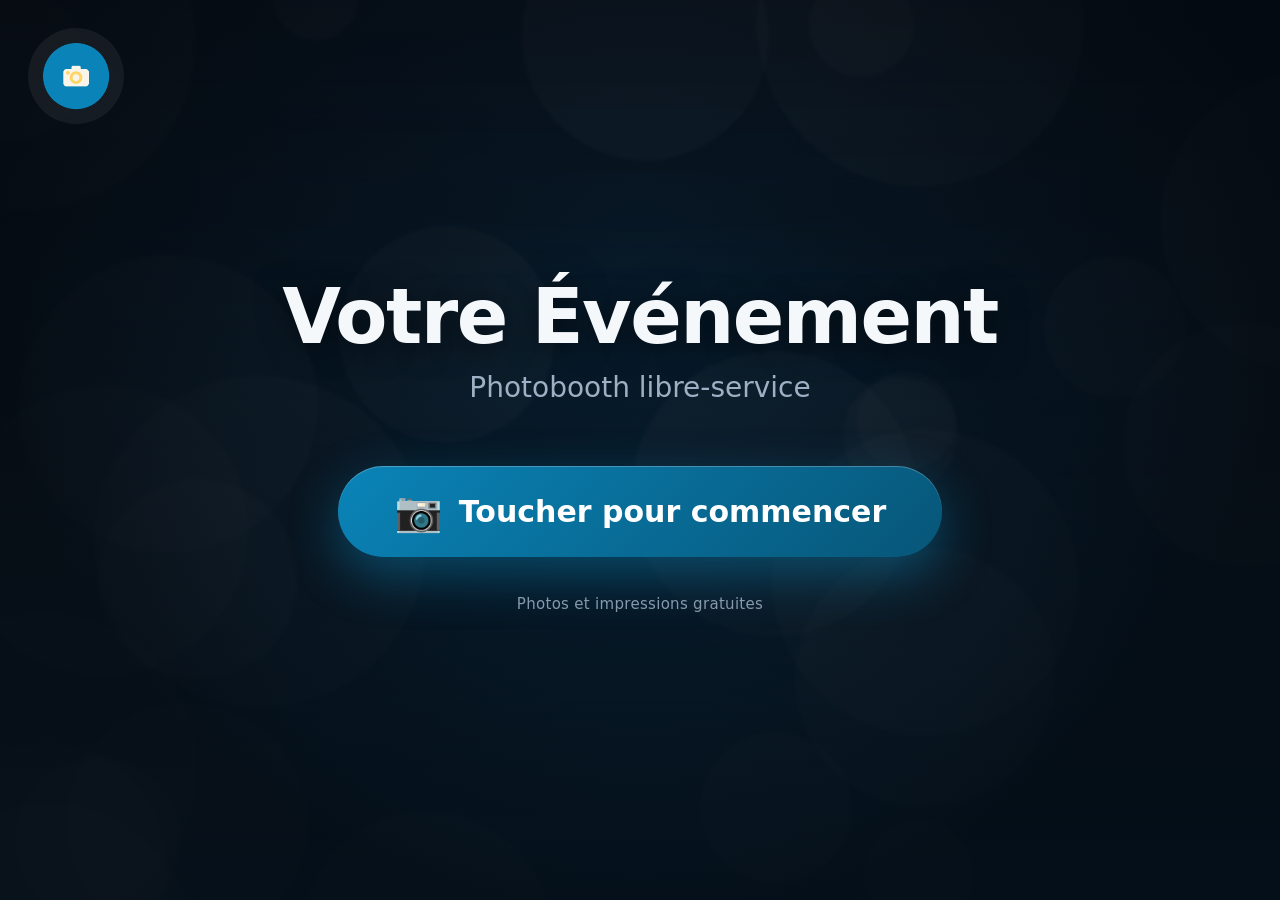
<file: index.html>
<!doctype html>
<html lang="fr">
<head>
<meta charset="utf-8" />
<meta name="viewport" content="width=device-width, initial-scale=1, maximum-scale=1, minimum-scale=1, user-scalable=no, viewport-fit=cover" />
<meta name="theme-color" content="#0a84b8" />
<meta name="color-scheme" content="dark light" />
<meta name="mobile-web-app-capable" content="yes" />
<meta name="apple-mobile-web-app-capable" content="yes" />
<meta name="apple-mobile-web-app-status-bar-style" content="black-translucent" />
<meta name="apple-mobile-web-app-title" content="Photobooth" />
<meta name="format-detection" content="telephone=no" />
<meta name="description" content="Borne photo (photobooth) en libre-service, installable en PWA, impression AirPrint vers Canon SELPHY CP1500." />
<title>Photobooth Événement</title>

<link rel="manifest" href="manifest.json" />
<link rel="icon" href="assets/icons/favicon-32.png" sizes="32x32" type="image/png" />
<link rel="icon" href="assets/icons/favicon-16.png" sizes="16x16" type="image/png" />
<link rel="apple-touch-icon" href="assets/icons/apple-touch-icon.png" />

<link rel="stylesheet" href="css/style.css" />
<link rel="stylesheet" href="css/animations.css" />
<link rel="stylesheet" href="css/print.css" media="print" />
</head>
<body>

<!-- ===================== APPLICATION (masquée à l'impression) ===================== -->
<div id="app" class="app">

  <!-- Bandeau d'erreurs / notifications, toujours au-dessus -->
  <div id="toast-root" class="toast-root" aria-live="polite"></div>

  <!-- ============ ÉCRAN 1 : ACCUEIL ============ -->
  <section id="screen-home" class="screen screen-home is-active" data-screen="home">
    <div class="home-bg" id="home-bg" aria-hidden="true"></div>
    <div class="home-veil" aria-hidden="true"></div>

    <button id="admin-hotspot" class="admin-hotspot" type="button" aria-label="Zone administrateur" tabindex="-1">
      <img id="home-logo" class="home-logo" src="assets/logos/logo-generic.png" alt="" />
    </button>

    <div class="home-content">
      <h1 id="home-title" class="home-title">Votre Événement</h1>
      <p id="home-subtitle" class="home-subtitle">Photobooth libre-service</p>
      <p id="home-date" class="home-date"></p>

      <button id="btn-start" class="btn-giant" type="button">
        <span class="btn-giant-icon">📷</span>
        <span class="btn-giant-label">Toucher pour commencer</span>
      </button>

      <p class="home-hint">Photos et impressions gratuites</p>
    </div>
  </section>

  <!-- ============ ÉCRAN 2 : CAMÉRA ============ -->
  <section id="screen-camera" class="screen screen-camera" data-screen="camera" hidden>
    <div class="camera-stage">
      <video id="camera-video" class="camera-video" autoplay playsinline muted></video>
      <div id="camera-flash" class="camera-flash" aria-hidden="true"></div>

      <div id="camera-error" class="camera-error" hidden>
        <div class="camera-error-icon">🚫</div>
        <p id="camera-error-text" class="camera-error-text">La caméra n'est pas accessible.</p>
        <button id="btn-camera-retry" class="btn-secondary" type="button">Réessayer</button>
        <button id="btn-camera-cancel" class="btn-ghost" type="button">Retour à l'accueil</button>
      </div>

      <div id="countdown-overlay" class="countdown-overlay" hidden>
        <div id="countdown-number" class="countdown-number">3</div>
      </div>

      <div id="camera-progress" class="camera-progress" hidden>
        <span id="camera-progress-text">Photo 1 sur 3</span>
      </div>

      <div class="camera-topbar">
        <button id="btn-camera-back" class="btn-round" type="button" aria-label="Annuler la séance">✕</button>
        <button id="btn-sound-toggle" class="btn-round" type="button" aria-label="Activer / couper le son">🔊</button>
      </div>

      <div class="camera-bottombar">
        <button id="btn-shoot" class="btn-shoot" type="button">
          <span class="btn-shoot-ring"></span>
        </button>
        <p class="camera-hint">Placez-vous dans le cadre, puis touchez le bouton</p>
      </div>
    </div>
  </section>

  <!-- ============ ÉCRAN 3 : CRÉATION DU MONTAGE ============ -->
  <section id="screen-composing" class="screen screen-composing" data-screen="composing" hidden>
    <div class="composing-box">
      <div class="spinner" aria-hidden="true"></div>
      <p class="composing-text">Création de votre photo…</p>
    </div>
  </section>

  <!-- ============ ÉCRAN 4 : APERÇU FINAL ============ -->
  <section id="screen-preview" class="screen screen-preview" data-screen="preview" hidden>
    <div class="preview-layout">
      <div class="preview-canvas-wrap">
        <img id="preview-image" class="preview-image" alt="Montage photo final" />
      </div>
      <div class="preview-panel">
        <h2 class="preview-title">Votre photo est prête !</h2>

        <div id="preview-copies" class="preview-copies">
          <span class="preview-copies-label">Exemplaires suggérés</span>
          <div class="preview-copies-buttons">
            <button class="btn-copies" data-copies="1" type="button">1</button>
            <button class="btn-copies" data-copies="2" type="button">2</button>
          </div>
          <p class="preview-copies-note">Le nombre définitif se confirme dans la fenêtre d'impression AirPrint.</p>
        </div>

        <button id="btn-print" class="btn-giant btn-giant-accent" type="button">
          <span class="btn-giant-icon">🖨️</span>
          <span class="btn-giant-label">Imprimer</span>
        </button>
        <button id="btn-retake" class="btn-secondary" type="button">↺ Refaire les photos</button>
        <button id="btn-finish" class="btn-ghost" type="button">Terminer sans imprimer</button>
      </div>
    </div>
  </section>

  <!-- ============ ÉCRAN 5 : FIN ============ -->
  <section id="screen-end" class="screen screen-end" data-screen="end" hidden>
    <div class="end-box">
      <div class="end-check">✔</div>
      <h2 class="end-title">Merci !</h2>
      <p class="end-sub">Retour à l'accueil dans <span id="end-countdown">5</span> s…</p>
      <button id="btn-end-now" class="btn-secondary" type="button">Revenir maintenant</button>
    </div>
  </section>

  <!-- ============ MODALE PIN ADMIN ============ -->
  <div id="modal-pin" class="modal" hidden>
    <div class="modal-box modal-pin-box">
      <h2 class="modal-title">Accès administrateur</h2>
      <p class="modal-sub">Saisissez le code PIN</p>
      <div id="pin-dots" class="pin-dots">
        <span class="pin-dot"></span><span class="pin-dot"></span><span class="pin-dot"></span><span class="pin-dot"></span>
      </div>
      <div id="pin-error" class="pin-error" hidden>Code incorrect</div>
      <div class="pin-pad">
        <button class="pin-key" data-key="1" type="button">1</button>
        <button class="pin-key" data-key="2" type="button">2</button>
        <button class="pin-key" data-key="3" type="button">3</button>
        <button class="pin-key" data-key="4" type="button">4</button>
        <button class="pin-key" data-key="5" type="button">5</button>
        <button class="pin-key" data-key="6" type="button">6</button>
        <button class="pin-key" data-key="7" type="button">7</button>
        <button class="pin-key" data-key="8" type="button">8</button>
        <button class="pin-key" data-key="9" type="button">9</button>
        <button class="pin-key pin-key-ghost" data-key="cancel" type="button">Annuler</button>
        <button class="pin-key" data-key="0" type="button">0</button>
        <button class="pin-key pin-key-ghost" data-key="back" type="button">⌫</button>
      </div>
    </div>
  </div>

  <!-- ============ PANNEAU ADMINISTRATEUR ============ -->
  <section id="screen-admin" class="screen screen-admin" data-screen="admin" hidden>
    <header class="admin-header">
      <h1>Administration</h1>
      <button id="btn-admin-close" class="btn-secondary" type="button">Fermer et revenir à l'accueil</button>
    </header>

    <nav class="admin-tabs" id="admin-tabs">
      <button class="admin-tab is-active" data-tab="general" type="button">Général</button>
      <button class="admin-tab" data-tab="apparence" type="button">Apparence</button>
      <button class="admin-tab" data-tab="photos" type="button">Photos</button>
      <button class="admin-tab" data-tab="impression" type="button">Impression</button>
      <button class="admin-tab" data-tab="calibration" type="button">Calibration</button>
      <button class="admin-tab" data-tab="galerie" type="button">Galerie</button>
      <button class="admin-tab" data-tab="stockage" type="button">Stockage</button>
    </nav>

    <div class="admin-content">

      <!-- Général -->
      <div class="admin-panel is-active" data-panel="general">
        <div class="field-grid">
          <label class="field"><span>Nom de l'événement</span><input id="set-eventName" type="text" maxlength="60" /></label>
          <label class="field"><span>Sous-titre</span><input id="set-eventSubtitle" type="text" maxlength="80" /></label>
          <label class="field"><span>Date de l'événement</span><input id="set-eventDate" type="date" /></label>
          <label class="field"><span>Message personnalisé (sur le montage)</span><input id="set-customMessage" type="text" maxlength="80" /></label>
          <label class="field field-check"><input id="set-soundEnabled" type="checkbox" /><span>Activer les sons</span></label>
          <label class="field field-check"><input id="set-flashEnabled" type="checkbox" /><span>Activer le flash blanc à l'écran</span></label>
          <label class="field field-check"><input id="set-saveLocalPhotos" type="checkbox" /><span>Conserver les photos dans la galerie locale</span></label>
          <label class="field field-check"><input id="set-autoReturnHome" type="checkbox" /><span>Retour automatique à l'accueil</span></label>
          <label class="field"><span>Durée écran de fin (secondes)</span><input id="set-finalScreenDuration" type="number" min="3" max="60" /></label>
          <label class="field"><span>Délai d'inactivité avant annulation (secondes)</span><input id="set-inactivityTimeout" type="number" min="15" max="600" /></label>
        </div>
      </div>

      <!-- Apparence -->
      <div class="admin-panel" data-panel="apparence">
        <div class="field-grid">
          <label class="field"><span>Thème</span>
            <select id="set-theme">
              <option value="generic">Générique élégant</option>
              <option value="sarah18">Sarah – 18 ans</option>
            </select>
          </label>
          <label class="field"><span>Couleur principale</span><input id="set-primaryColor" type="color" /></label>
          <label class="field"><span>Couleur secondaire</span><input id="set-secondaryColor" type="color" /></label>
          <label class="field"><span>Orientation du montage</span>
            <select id="set-orientation">
              <option value="landscape">Paysage (1800×1200)</option>
              <option value="portrait">Portrait (1200×1800)</option>
            </select>
          </label>
          <label class="field field-file"><span>Image d'accueil (fond)</span><input id="set-homeImage" type="file" accept="image/*" /></label>
          <label class="field field-file"><span>Logo</span><input id="set-logo" type="file" accept="image/*" /></label>
          <label class="field field-file"><span>Cadre PNG (transparent, appliqué sur le montage)</span><input id="set-frame" type="file" accept="image/png" /></label>
        </div>
        <div class="admin-preview-row">
          <div class="admin-preview-item"><span>Fond</span><img id="prev-homeImage" alt="" /></div>
          <div class="admin-preview-item"><span>Logo</span><img id="prev-logo" alt="" /></div>
          <div class="admin-preview-item"><span>Cadre</span><img id="prev-frame" alt="" /></div>
        </div>
      </div>

      <!-- Photos -->
      <div class="admin-panel" data-panel="photos">
        <div class="field-grid">
          <label class="field"><span>Disposition du montage</span>
            <select id="set-layout">
              <option value="single">Une grande photo</option>
              <option value="duo">Deux photos côte à côte</option>
              <option value="grid4">Quatre photos (grille 2×2)</option>
              <option value="strip3">Trois photos verticales (photomaton)</option>
            </select>
          </label>
          <label class="field"><span>Nombre de photos à prendre</span><input id="set-photoCount" type="number" min="1" max="6" /></label>
          <label class="field"><span>Durée du compte à rebours (secondes)</span><input id="set-countdownDuration" type="number" min="1" max="10" /></label>
          <label class="field"><span>Délai entre les photos (secondes)</span><input id="set-delayBetweenPhotos" type="number" min="1" max="10" /></label>
        </div>
      </div>

      <!-- Impression -->
      <div class="admin-panel" data-panel="impression">
        <div class="field-grid">
          <label class="field field-check"><input id="set-printingEnabled" type="checkbox" /><span>Impression activée</span></label>
          <label class="field field-check"><input id="set-autoPrint" type="checkbox" /><span>Lancer l'impression automatiquement (sans toucher « Imprimer »)</span></label>
          <label class="field"><span>Nombre de copies suggéré</span><input id="set-copiesSuggested" type="number" min="1" max="9" /></label>
        </div>
        <p class="admin-note">Le bouton « Imprimer » ouvre directement la fenêtre système de choix d'imprimante (« Options ») : l'invité n'a qu'à toucher l'imprimante Canon SELPHY CP1500 puis « Imprimer », sans étape intermédiaire à comprendre. Pour des raisons de sécurité d'iPadOS, une web-app ne peut jamais envoyer une impression 100&nbsp;% silencieuse : c'est une protection système d'Apple, identique pour tous les sites et toutes les PWA. Avec « Lancer l'impression automatiquement », cette fenêtre s'ouvre toute seule dès que la photo est prête — il reste uniquement l'appui final sur « Imprimer », qu'aucune application web ne peut supprimer.</p>
      </div>

      <!-- Calibration -->
      <div class="admin-panel" data-panel="calibration">
        <div class="field-grid">
          <label class="field"><span>Zoom (90–110 %)</span><input id="cal-zoom" type="range" min="90" max="110" step="1" /></label>
          <label class="field"><span>Décalage horizontal (px)</span><input id="cal-offsetX" type="range" min="-60" max="60" step="1" /></label>
          <label class="field"><span>Décalage vertical (px)</span><input id="cal-offsetY" type="range" min="-60" max="60" step="1" /></label>
          <label class="field"><span>Mode</span>
            <select id="cal-fillMode">
              <option value="fill">Remplir le papier (peut rogner)</option>
              <option value="contain">Conserver toute l'image</option>
            </select>
          </label>
          <label class="field"><span>Rotation papier</span>
            <select id="cal-rotation">
              <option value="landscape">Paysage</option>
              <option value="portrait">Portrait</option>
            </select>
          </label>
        </div>
        <button id="btn-cal-test" class="btn-secondary" type="button">Aperçu d'impression test</button>
        <button id="btn-cal-reset" class="btn-ghost" type="button">Réinitialiser la calibration</button>
      </div>

      <!-- Galerie -->
      <div class="admin-panel" data-panel="galerie">
        <div class="gallery-toolbar">
          <button id="btn-gallery-export" class="btn-secondary" type="button">Exporter la galerie</button>
          <button id="btn-gallery-clear" class="btn-danger" type="button">Supprimer toutes les photos</button>
        </div>
        <div id="gallery-grid" class="gallery-grid"></div>
        <p id="gallery-empty" class="admin-note" hidden>Aucune session enregistrée pour le moment.</p>
      </div>

      <!-- Stockage -->
      <div class="admin-panel" data-panel="stockage">
        <div class="field-grid">
          <label class="field"><span>Nombre maximum de sessions conservées</span><input id="set-maxSessions" type="number" min="10" max="500" /></label>
          <label class="field"><span>Nouveau code PIN administrateur</span><input id="set-adminPin" type="text" inputmode="numeric" pattern="[0-9]*" maxlength="8" /></label>
        </div>
        <div id="storage-usage" class="storage-usage"></div>
        <div class="admin-danger-zone">
          <button id="btn-reset-all" class="btn-danger" type="button">Réinitialisation complète de l'application</button>
        </div>
      </div>

    </div>
  </section>

</div>

<!-- ===================== ZONE D'IMPRESSION (visible uniquement à l'impression) ===================== -->
<div id="print-root" class="print-root">
  <img id="print-image" class="print-image" alt="Montage à imprimer" />
</div>

<script src="js/storage.js" defer></script>
<script src="js/settings.js" defer></script>
<script src="js/camera.js" defer></script>
<script src="js/capture.js" defer></script>
<script src="js/composer.js" defer></script>
<script src="js/printer.js" defer></script>
<script src="js/gallery.js" defer></script>
<script src="js/admin.js" defer></script>
<script src="js/router.js" defer></script>
<script src="js/pwa.js" defer></script>
<script src="js/app.js" defer></script>
</body>
</html>
</file>
<file: css/style.css>
/* =========================================================================
   Photobooth — feuille de style principale
   Conçue pour iPad en mode paysage, utilisation tactile en borne.
   ========================================================================= */

:root {
  --color-primary: #0a84b8;
  --color-primary-dark: #063c5a;
  --color-secondary: #ffb703;
  --color-bg: #060a12;
  --color-surface: #0f1722;
  --color-surface-2: #16212f;
  --color-text: #f5f8fb;
  --color-muted: #9db0c4;
  --color-danger: #e34b4b;
  --color-success: #2fbf71;
  --radius-lg: 28px;
  --radius-md: 18px;
  --radius-sm: 12px;
  --tap: 64px;
  --safe-top: env(safe-area-inset-top, 0px);
  --safe-bottom: env(safe-area-inset-bottom, 0px);
  --safe-left: env(safe-area-inset-left, 0px);
  --safe-right: env(safe-area-inset-right, 0px);
  --shadow-lg: 0 24px 60px rgba(0, 0, 0, 0.45);
  --font: -apple-system, BlinkMacSystemFont, "SF Pro Display", "SF Pro Text",
    system-ui, "Segoe UI", Roboto, Helvetica, Arial, sans-serif;
}

/* ---------- Reset minimal + mode "borne" (anti-gestes indésirables) ---------- */
* {
  box-sizing: border-box;
  -webkit-tap-highlight-color: transparent;
}

html, body {
  height: 100%;
  overflow: hidden;
  overscroll-behavior: none;
  background: var(--color-bg);
  color: var(--color-text);
}

body {
  margin: 0;
  font-family: var(--font);
  position: fixed;
  inset: 0;
  width: 100%;
  -webkit-user-select: none;
  user-select: none;
  -webkit-touch-callout: none;
  touch-action: manipulation;
}

img { -webkit-user-drag: none; user-drag: none; pointer-events: none; }
button, input, select { font: inherit; color: inherit; }
button { cursor: pointer; }
input, select { -webkit-user-select: text; user-select: text; }

button, a { -webkit-touch-callout: none; }

::selection { background: transparent; }

/* ---------- App shell ---------- */
.app {
  position: absolute;
  inset: 0;
  overflow: hidden;
}

.screen {
  position: absolute;
  inset: 0;
  display: flex;
  flex-direction: column;
  align-items: center;
  justify-content: center;
  opacity: 0;
  pointer-events: none;
  transform: scale(1.01);
  transition: opacity 0.32s ease, transform 0.32s ease;
}

.screen.is-active {
  opacity: 1;
  pointer-events: auto;
  transform: scale(1);
}

.screen[hidden] { display: none; }

/* =========================================================================
   ÉCRAN ACCUEIL
   ========================================================================= */
.screen-home {
  background: linear-gradient(180deg, #071019 0%, #050a12 100%);
}

.home-bg {
  position: absolute;
  inset: 0;
  background-size: cover;
  background-position: center;
  background-image: var(--home-bg-image, none);
  transform: scale(1.02);
}

.home-veil {
  position: absolute;
  inset: 0;
  background: radial-gradient(circle at 50% 30%, rgba(6, 12, 20, 0.35), rgba(4, 8, 14, 0.86) 72%);
}

.admin-hotspot {
  position: absolute;
  top: calc(28px + var(--safe-top));
  left: calc(28px + var(--safe-left));
  width: 96px;
  height: 96px;
  border-radius: 50%;
  border: none;
  background: rgba(255, 255, 255, 0.06);
  display: grid;
  place-items: center;
  padding: 14px;
  z-index: 5;
}
.home-logo { width: 100%; height: 100%; object-fit: contain; border-radius: 50%; }

.home-content {
  position: relative;
  z-index: 2;
  display: flex;
  flex-direction: column;
  align-items: center;
  text-align: center;
  gap: 10px;
  padding: 24px;
  max-width: min(900px, 92vw);
}

.home-title {
  font-size: clamp(38px, 6vw, 76px);
  font-weight: 800;
  letter-spacing: -0.02em;
  margin: 0;
  text-shadow: 0 6px 30px rgba(0, 0, 0, 0.5);
}

.home-subtitle {
  font-size: clamp(18px, 2.4vw, 28px);
  color: var(--color-muted);
  margin: 0 0 6px;
}

.home-date {
  font-size: clamp(14px, 1.6vw, 18px);
  color: var(--color-muted);
  margin: 0 0 18px;
  text-transform: capitalize;
}

.btn-giant {
  margin-top: 18px;
  display: inline-flex;
  align-items: center;
  gap: 16px;
  padding: 26px 56px;
  border-radius: 999px;
  border: none;
  background: linear-gradient(135deg, var(--color-primary), var(--color-primary-dark));
  color: #fff;
  font-size: clamp(22px, 2.6vw, 30px);
  font-weight: 700;
  box-shadow: 0 18px 50px rgba(10, 132, 184, 0.45), inset 0 1px 0 rgba(255, 255, 255, 0.25);
  min-height: calc(var(--tap) + 20px);
  transition: transform 0.15s ease, box-shadow 0.15s ease;
}
.btn-giant:active { transform: scale(0.96); }
.btn-giant-accent {
  background: linear-gradient(135deg, var(--color-secondary), #d98a00);
  box-shadow: 0 18px 50px rgba(255, 183, 3, 0.4), inset 0 1px 0 rgba(255, 255, 255, 0.3);
}
.btn-giant-icon { font-size: 1.3em; line-height: 1; }

.home-hint {
  margin-top: 28px;
  font-size: 15px;
  color: var(--color-muted);
  opacity: 0.85;
  letter-spacing: 0.02em;
}

/* =========================================================================
   ÉCRAN CAMÉRA
   ========================================================================= */
.screen-camera { background: #000; }

.camera-stage {
  position: absolute;
  inset: 0;
  overflow: hidden;
  background: #000;
}

.camera-video {
  position: absolute;
  inset: 0;
  width: 100%;
  height: 100%;
  object-fit: cover;
  transform: scaleX(-1); /* effet miroir en aperçu uniquement */
  background: #000;
}

.camera-flash {
  position: absolute;
  inset: 0;
  background: #fff;
  opacity: 0;
  pointer-events: none;
  z-index: 8;
}
.camera-flash.is-firing { animation: flashPop 260ms ease-out; }

.countdown-overlay {
  position: absolute;
  inset: 0;
  display: grid;
  place-items: center;
  z-index: 6;
  background: rgba(0, 0, 0, 0.15);
}
.countdown-number {
  font-size: clamp(140px, 24vw, 280px);
  font-weight: 800;
  color: #fff;
  text-shadow: 0 12px 50px rgba(0, 0, 0, 0.6);
}

.camera-progress {
  position: absolute;
  top: calc(30px + var(--safe-top));
  left: 50%;
  transform: translateX(-50%);
  background: rgba(0, 0, 0, 0.5);
  padding: 10px 24px;
  border-radius: 999px;
  font-size: 18px;
  font-weight: 600;
  z-index: 6;
  backdrop-filter: blur(6px);
}

.camera-topbar {
  position: absolute;
  top: calc(24px + var(--safe-top));
  left: calc(24px + var(--safe-left));
  right: calc(24px + var(--safe-right));
  display: flex;
  justify-content: space-between;
  z-index: 7;
}

.btn-round {
  width: var(--tap);
  height: var(--tap);
  border-radius: 50%;
  border: none;
  background: rgba(20, 24, 30, 0.55);
  color: #fff;
  font-size: 22px;
  backdrop-filter: blur(6px);
}
.btn-round:active { background: rgba(20, 24, 30, 0.8); }

.camera-bottombar {
  position: absolute;
  bottom: calc(40px + var(--safe-bottom));
  left: 0;
  right: 0;
  display: flex;
  flex-direction: column;
  align-items: center;
  gap: 14px;
  z-index: 7;
}

.btn-shoot {
  width: 104px;
  height: 104px;
  border-radius: 50%;
  border: 6px solid rgba(255, 255, 255, 0.9);
  background: rgba(255, 255, 255, 0.15);
  display: grid;
  place-items: center;
}
.btn-shoot-ring {
  width: 80px;
  height: 80px;
  border-radius: 50%;
  background: #fff;
  transition: transform 0.12s ease;
}
.btn-shoot:active .btn-shoot-ring { transform: scale(0.82); }

.camera-hint {
  color: #fff;
  font-size: 16px;
  background: rgba(0, 0, 0, 0.4);
  padding: 8px 18px;
  border-radius: 999px;
  margin: 0;
}

.camera-error {
  position: absolute;
  inset: 0;
  z-index: 9;
  display: flex;
  flex-direction: column;
  align-items: center;
  justify-content: center;
  gap: 16px;
  background: #0a0e15;
  padding: 24px;
  text-align: center;
}
.camera-error-icon { font-size: 56px; }
.camera-error-text { font-size: 20px; max-width: 520px; color: var(--color-muted); }
.camera-error[hidden],
.countdown-overlay[hidden],
.camera-progress[hidden] { display: none; }

/* =========================================================================
   ÉCRAN COMPOSITION
   ========================================================================= */
.composing-box {
  display: flex;
  flex-direction: column;
  align-items: center;
  gap: 24px;
}
.spinner {
  width: 84px;
  height: 84px;
  border-radius: 50%;
  border: 8px solid rgba(255, 255, 255, 0.12);
  border-top-color: var(--color-primary);
  animation: spin 0.9s linear infinite;
}
.composing-text {
  font-size: 24px;
  font-weight: 600;
  color: var(--color-muted);
}

/* =========================================================================
   ÉCRAN APERÇU FINAL
   ========================================================================= */
.screen-preview { background: var(--color-bg); }

.preview-layout {
  display: flex;
  align-items: center;
  justify-content: center;
  gap: 40px;
  width: 100%;
  height: 100%;
  padding: calc(28px + var(--safe-top)) calc(40px + var(--safe-right)) calc(28px + var(--safe-bottom)) calc(40px + var(--safe-left));
}

.preview-canvas-wrap {
  flex: 1 1 auto;
  height: 100%;
  max-width: 62%;
  display: flex;
  align-items: center;
  justify-content: center;
}

.preview-image {
  max-width: 100%;
  max-height: 100%;
  border-radius: var(--radius-md);
  box-shadow: var(--shadow-lg);
  background: #fff;
}

.preview-panel {
  flex: 0 0 340px;
  display: flex;
  flex-direction: column;
  gap: 14px;
}
.preview-title { font-size: 26px; margin: 0 0 6px; }

.preview-copies {
  background: var(--color-surface);
  border-radius: var(--radius-md);
  padding: 16px;
}
.preview-copies-label { display: block; font-size: 14px; color: var(--color-muted); margin-bottom: 10px; }
.preview-copies-buttons { display: flex; gap: 10px; }
.btn-copies {
  flex: 1;
  min-height: 56px;
  border-radius: var(--radius-sm);
  border: 2px solid rgba(255, 255, 255, 0.14);
  background: transparent;
  color: var(--color-text);
  font-size: 20px;
  font-weight: 700;
}
.btn-copies.is-active { border-color: var(--color-primary); background: rgba(10, 132, 184, 0.18); }
.preview-copies-note { font-size: 12px; color: var(--color-muted); margin: 10px 0 0; line-height: 1.4; }

.preview-panel .btn-giant { width: 100%; justify-content: center; margin-top: 4px; }

.btn-secondary {
  min-height: var(--tap);
  border-radius: var(--radius-sm);
  border: 2px solid rgba(255, 255, 255, 0.16);
  background: rgba(255, 255, 255, 0.04);
  color: var(--color-text);
  font-size: 18px;
  font-weight: 600;
  padding: 0 22px;
}
.btn-secondary:active { background: rgba(255, 255, 255, 0.1); }

.btn-ghost {
  min-height: var(--tap);
  border-radius: var(--radius-sm);
  border: none;
  background: transparent;
  color: var(--color-muted);
  font-size: 16px;
  padding: 0 22px;
}

.btn-danger {
  min-height: var(--tap);
  border-radius: var(--radius-sm);
  border: 2px solid rgba(227, 75, 75, 0.5);
  background: rgba(227, 75, 75, 0.12);
  color: #ff9b9b;
  font-size: 16px;
  font-weight: 600;
  padding: 0 22px;
}

/* =========================================================================
   ÉCRAN FIN
   ========================================================================= */
.end-box { display: flex; flex-direction: column; align-items: center; gap: 14px; text-align: center; }
.end-check {
  width: 96px; height: 96px; border-radius: 50%;
  background: rgba(47, 191, 113, 0.15);
  border: 3px solid var(--color-success);
  color: var(--color-success);
  font-size: 44px;
  display: grid; place-items: center;
}
.end-title { font-size: 34px; margin: 0; }
.end-sub { color: var(--color-muted); font-size: 17px; margin: 0; }

/* =========================================================================
   TOASTS / ERREURS
   ========================================================================= */
.toast-root {
  position: fixed;
  top: calc(20px + var(--safe-top));
  left: 50%;
  transform: translateX(-50%);
  z-index: 999;
  display: flex;
  flex-direction: column;
  gap: 10px;
  align-items: center;
  pointer-events: none;
  width: min(560px, 92vw);
}
.toast {
  pointer-events: auto;
  background: rgba(22, 26, 34, 0.96);
  border: 1px solid rgba(255, 255, 255, 0.1);
  border-left: 5px solid var(--color-primary);
  color: #fff;
  padding: 14px 18px;
  border-radius: var(--radius-sm);
  font-size: 15px;
  box-shadow: var(--shadow-lg);
  width: 100%;
}
.toast.toast-error { border-left-color: var(--color-danger); }
.toast.toast-warn { border-left-color: var(--color-secondary); }
.toast.toast-success { border-left-color: var(--color-success); }

/* =========================================================================
   MODALE PIN
   ========================================================================= */
.modal {
  position: fixed;
  inset: 0;
  z-index: 500;
  display: flex;
  align-items: center;
  justify-content: center;
  background: rgba(3, 5, 9, 0.78);
  backdrop-filter: blur(4px);
}
.modal-box {
  background: var(--color-surface);
  border-radius: var(--radius-lg);
  padding: 32px;
  width: min(420px, 90vw);
  box-shadow: var(--shadow-lg);
  text-align: center;
}
.modal[hidden] { display: none; }
.modal-title { margin: 0 0 4px; font-size: 22px; }
.modal-sub { margin: 0 0 20px; color: var(--color-muted); font-size: 14px; }

.pin-dots { display: flex; justify-content: center; gap: 14px; margin-bottom: 10px; }
.pin-dot {
  width: 16px; height: 16px; border-radius: 50%;
  background: rgba(255, 255, 255, 0.15);
  border: 2px solid rgba(255, 255, 255, 0.25);
}
.pin-dot.is-filled { background: var(--color-primary); border-color: var(--color-primary); }

.pin-error { color: #ff9b9b; font-size: 14px; margin-bottom: 8px; min-height: 20px; }

.pin-pad {
  display: grid;
  grid-template-columns: repeat(3, 1fr);
  gap: 10px;
  margin-top: 12px;
}
.pin-key {
  min-height: 64px;
  border-radius: var(--radius-sm);
  border: 1px solid rgba(255, 255, 255, 0.1);
  background: rgba(255, 255, 255, 0.05);
  font-size: 22px;
  font-weight: 600;
}
.pin-key:active { background: rgba(255, 255, 255, 0.14); }
.pin-key-ghost { font-size: 14px; color: var(--color-muted); }

/* =========================================================================
   ADMINISTRATION
   ========================================================================= */
.screen-admin {
  align-items: stretch;
  justify-content: flex-start;
  background: var(--color-bg);
  overflow: hidden;
}
.admin-header {
  display: flex;
  align-items: center;
  justify-content: space-between;
  padding: calc(20px + var(--safe-top)) 28px 12px;
  flex: 0 0 auto;
}
.admin-header h1 { font-size: 24px; margin: 0; }

.admin-tabs {
  display: flex;
  gap: 8px;
  padding: 0 28px 12px;
  flex: 0 0 auto;
  overflow-x: auto;
}
.admin-tab {
  padding: 10px 18px;
  border-radius: 999px;
  border: 1px solid rgba(255, 255, 255, 0.1);
  background: rgba(255, 255, 255, 0.04);
  color: var(--color-muted);
  font-size: 15px;
  font-weight: 600;
  white-space: nowrap;
}
.admin-tab.is-active { background: var(--color-primary); color: #fff; border-color: var(--color-primary); }

.admin-content {
  flex: 1 1 auto;
  overflow-y: auto;
  padding: 8px 28px calc(32px + var(--safe-bottom));
  -webkit-user-select: text;
  user-select: text;
}
.admin-content img,
.admin-content input,
.admin-content select { -webkit-user-select: auto; user-select: auto; }

.admin-panel { display: none; }
.admin-panel.is-active { display: block; }

.field-grid {
  display: grid;
  grid-template-columns: repeat(auto-fit, minmax(260px, 1fr));
  gap: 16px;
}
.field {
  display: flex;
  flex-direction: column;
  gap: 6px;
  background: var(--color-surface);
  padding: 14px 16px;
  border-radius: var(--radius-sm);
  font-size: 13px;
  color: var(--color-muted);
}
.field input[type="text"],
.field input[type="date"],
.field input[type="number"] {
  min-height: 44px;
  border-radius: 10px;
  border: 1px solid rgba(255, 255, 255, 0.12);
  background: var(--color-surface-2);
  color: var(--color-text);
  padding: 0 12px;
  font-size: 16px;
}
.field select {
  min-height: 44px;
  border-radius: 10px;
  border: 1px solid rgba(255, 255, 255, 0.12);
  background: var(--color-surface-2);
  color: var(--color-text);
  padding: 0 12px;
  font-size: 16px;
}
.field input[type="color"] { width: 100%; height: 44px; border: none; background: none; padding: 0; }
.field input[type="range"] { width: 100%; }
.field-check { flex-direction: row; align-items: center; gap: 10px; }
.field-check input { width: 22px; height: 22px; }
.field-file input { color: var(--color-muted); }

.admin-note {
  margin-top: 16px;
  font-size: 13px;
  line-height: 1.5;
  color: var(--color-muted);
  background: var(--color-surface);
  padding: 14px 16px;
  border-radius: var(--radius-sm);
}

.admin-preview-row { display: flex; gap: 16px; margin-top: 18px; flex-wrap: wrap; }
.admin-preview-item {
  background: var(--color-surface);
  border-radius: var(--radius-sm);
  padding: 12px;
  display: flex;
  flex-direction: column;
  gap: 8px;
  align-items: center;
  width: 140px;
}
.admin-preview-item span { font-size: 12px; color: var(--color-muted); }
.admin-preview-item img { width: 100%; height: 90px; object-fit: contain; background: #1c2733; border-radius: 8px; }

.gallery-toolbar { display: flex; gap: 12px; margin-bottom: 16px; flex-wrap: wrap; }

.gallery-grid {
  display: grid;
  grid-template-columns: repeat(auto-fill, minmax(180px, 1fr));
  gap: 14px;
}
.gallery-card {
  background: var(--color-surface);
  border-radius: var(--radius-sm);
  overflow: hidden;
  display: flex;
  flex-direction: column;
}
.gallery-card img { width: 100%; aspect-ratio: 3/2; object-fit: cover; background: #1c2733; }
.gallery-card-body { padding: 10px 12px; display: flex; flex-direction: column; gap: 6px; }
.gallery-card-date { font-size: 12px; color: var(--color-muted); }
.gallery-card-status { font-size: 12px; font-weight: 700; }
.gallery-card-status.is-printed { color: var(--color-success); }
.gallery-card-status.is-not-printed { color: var(--color-muted); }
.gallery-card-actions { display: flex; gap: 6px; margin-top: 4px; flex-wrap: wrap; }
.gallery-card-actions button {
  flex: 1;
  min-height: 40px;
  font-size: 12px;
  border-radius: 8px;
  border: 1px solid rgba(255, 255, 255, 0.12);
  background: rgba(255, 255, 255, 0.05);
  color: var(--color-text);
}
.gallery-card-actions .is-danger { color: #ff9b9b; border-color: rgba(227, 75, 75, 0.4); }

.storage-usage {
  margin: 16px 0;
  background: var(--color-surface);
  border-radius: var(--radius-sm);
  padding: 16px;
  font-size: 14px;
}
.storage-bar { height: 10px; border-radius: 999px; background: var(--color-surface-2); overflow: hidden; margin-top: 10px; }
.storage-bar-fill { height: 100%; background: var(--color-primary); border-radius: 999px; transition: width 0.3s ease; }
.storage-bar-fill.is-warn { background: var(--color-secondary); }
.storage-bar-fill.is-danger { background: var(--color-danger); }

.admin-danger-zone { margin-top: 20px; display: flex; gap: 12px; flex-wrap: wrap; }

/* =========================================================================
   ZONE D'IMPRESSION — masquée à l'écran, visible seulement via print.css
   ========================================================================= */
.print-root {
  position: fixed;
  inset: 0;
  z-index: -1;
  opacity: 0;
  pointer-events: none;
  background: #fff;
}
.print-image { display: block; }

/* =========================================================================
   RESPONSIVE — iPad portrait / petits écrans de test
   ========================================================================= */
@media (max-width: 880px), (orientation: portrait) {
  .preview-layout { flex-direction: column; gap: 18px; }
  .preview-canvas-wrap { max-width: 100%; max-height: 52%; }
  .preview-panel { flex: 1 1 auto; width: min(480px, 92%); }
}

@media (max-height: 480px) {
  .home-title { font-size: 34px; }
  .btn-giant { padding: 18px 36px; }
}
</file>
<file: css/animations.css>
/* =========================================================================
   Photobooth — animations légères
   ========================================================================= */

@keyframes spin {
  to { transform: rotate(360deg); }
}

@keyframes flashPop {
  0%   { opacity: 0; }
  10%  { opacity: 1; }
  100% { opacity: 0; }
}

@keyframes countdownPulse {
  0%   { transform: scale(0.6); opacity: 0; }
  30%  { transform: scale(1.08); opacity: 1; }
  60%  { transform: scale(1); opacity: 1; }
  100% { transform: scale(0.94); opacity: 0; }
}
.countdown-number.is-pulsing {
  animation: countdownPulse 1s cubic-bezier(.2,.8,.3,1);
}

@keyframes toastIn {
  from { transform: translateY(-16px); opacity: 0; }
  to   { transform: translateY(0); opacity: 1; }
}
.toast { animation: toastIn 0.25s ease; }

@keyframes fadeIn {
  from { opacity: 0; }
  to   { opacity: 1; }
}

@keyframes popIn {
  0%   { transform: scale(0.9); opacity: 0; }
  100% { transform: scale(1); opacity: 1; }
}
.preview-image { animation: popIn 0.4s ease; }
.end-check { animation: popIn 0.5s cubic-bezier(.34,1.56,.64,1); }

@keyframes shutterBlink {
  0%   { transform: scale(1); }
  50%  { transform: scale(0.86); }
  100% { transform: scale(1); }
}
.btn-shoot.is-pressed .btn-shoot-ring { animation: shutterBlink 0.2s ease; }

/* Respect des préférences de réduction de mouvement */
@media (prefers-reduced-motion: reduce) {
  * { animation-duration: 0.001ms !important; animation-iteration-count: 1 !important; transition-duration: 0.001ms !important; }
}
</file>
<file: css/print.css>
/* =========================================================================
   Photobooth — feuille de style d'IMPRESSION UNIQUEMENT
   Chargée avec media="print" : n'a aucun effet à l'écran.
   Objectif : n'imprimer QUE le montage final, sans aucune interface, marge,
   ombre ou bordure indésirable, en remplissant TOUTE la page imprimée.

   Important : iPadOS ne respecte pas toujours la taille de page demandée
   via @page (elle peut retomber sur un gabarit Lettre/A4 par défaut). Pour
   rester fiable quelle que soit la taille réellement utilisée par le
   système, le montage est dimensionné en 100% de la page plutôt qu'en
   millimètres fixes : il remplit ainsi TOUJOURS tout l'espace disponible,
   sans bande blanche, quel que soit le gabarit choisi par iOS. C'est
   ensuite la mise à l'échelle "ajuster au papier" d'AirPrint qui reporte
   cette page pleine sur le papier 10 x 15 réellement chargé dans la Canon
   SELPHY CP1500.

   NOTE : iOS ajoute parfois de lui-même une petite mention (adresse du
   site + date) dans la marge lorsqu'il imprime une page web — ce n'est pas
   pilotable en CSS, c'est ajouté par le système au moment de l'impression,
   pas par cette feuille de style. En contrepartie, window.print() est la
   méthode qui ouvre le plus directement la fenêtre de choix d'imprimante,
   sans étape intermédiaire : c'est le compromis retenu pour une borne
   utilisée sans assistance par de jeunes invités.
   ========================================================================= */

@page {
  size: 100mm 150mm; /* 10 x 15 cm, portrait par défaut ; ignoré par endroits sur iPadOS */
  margin: 0;
}

@page landscape {
  size: 150mm 100mm;
}

@media print {
  html, body {
    width: 100% !important;
    height: 100% !important;
    margin: 0 !important;
    padding: 0 !important;
    overflow: visible !important;
    background: #fff !important;
    position: static !important;
  }

  /* On masque strictement toute l'interface de l'application */
  #app,
  .toast-root,
  .modal {
    display: none !important;
  }

  #print-root {
    position: fixed !important;
    inset: 0 !important;
    z-index: auto !important;
    opacity: 1 !important;
    pointer-events: auto !important;
    margin: 0 !important;
    padding: 0 !important;
    width: 100% !important;
    height: 100% !important;
    background: #fff !important;
    display: block !important;
    overflow: hidden;
    box-shadow: none !important;
    border: none !important;
  }

  .print-image {
    display: block;
    width: 100%;
    height: 100%;
    object-fit: cover; /* mode "remplir le papier" par défaut : jamais de bande blanche */
    object-position: center;
    box-shadow: none !important;
    border: none !important;
    border-radius: 0 !important;
    -webkit-print-color-adjust: exact;
    print-color-adjust: exact;
  }

  #print-root.mode-contain .print-image {
    object-fit: contain;
  }

  #print-root.is-landscape {
    page: landscape; /* pris en compte par certains moteurs, ignoré sans risque sinon */
  }

  /* Aucun texte, bouton ou élément de navigation ne doit apparaître */
  a[href]::after { content: "" !important; }
}
</file>
